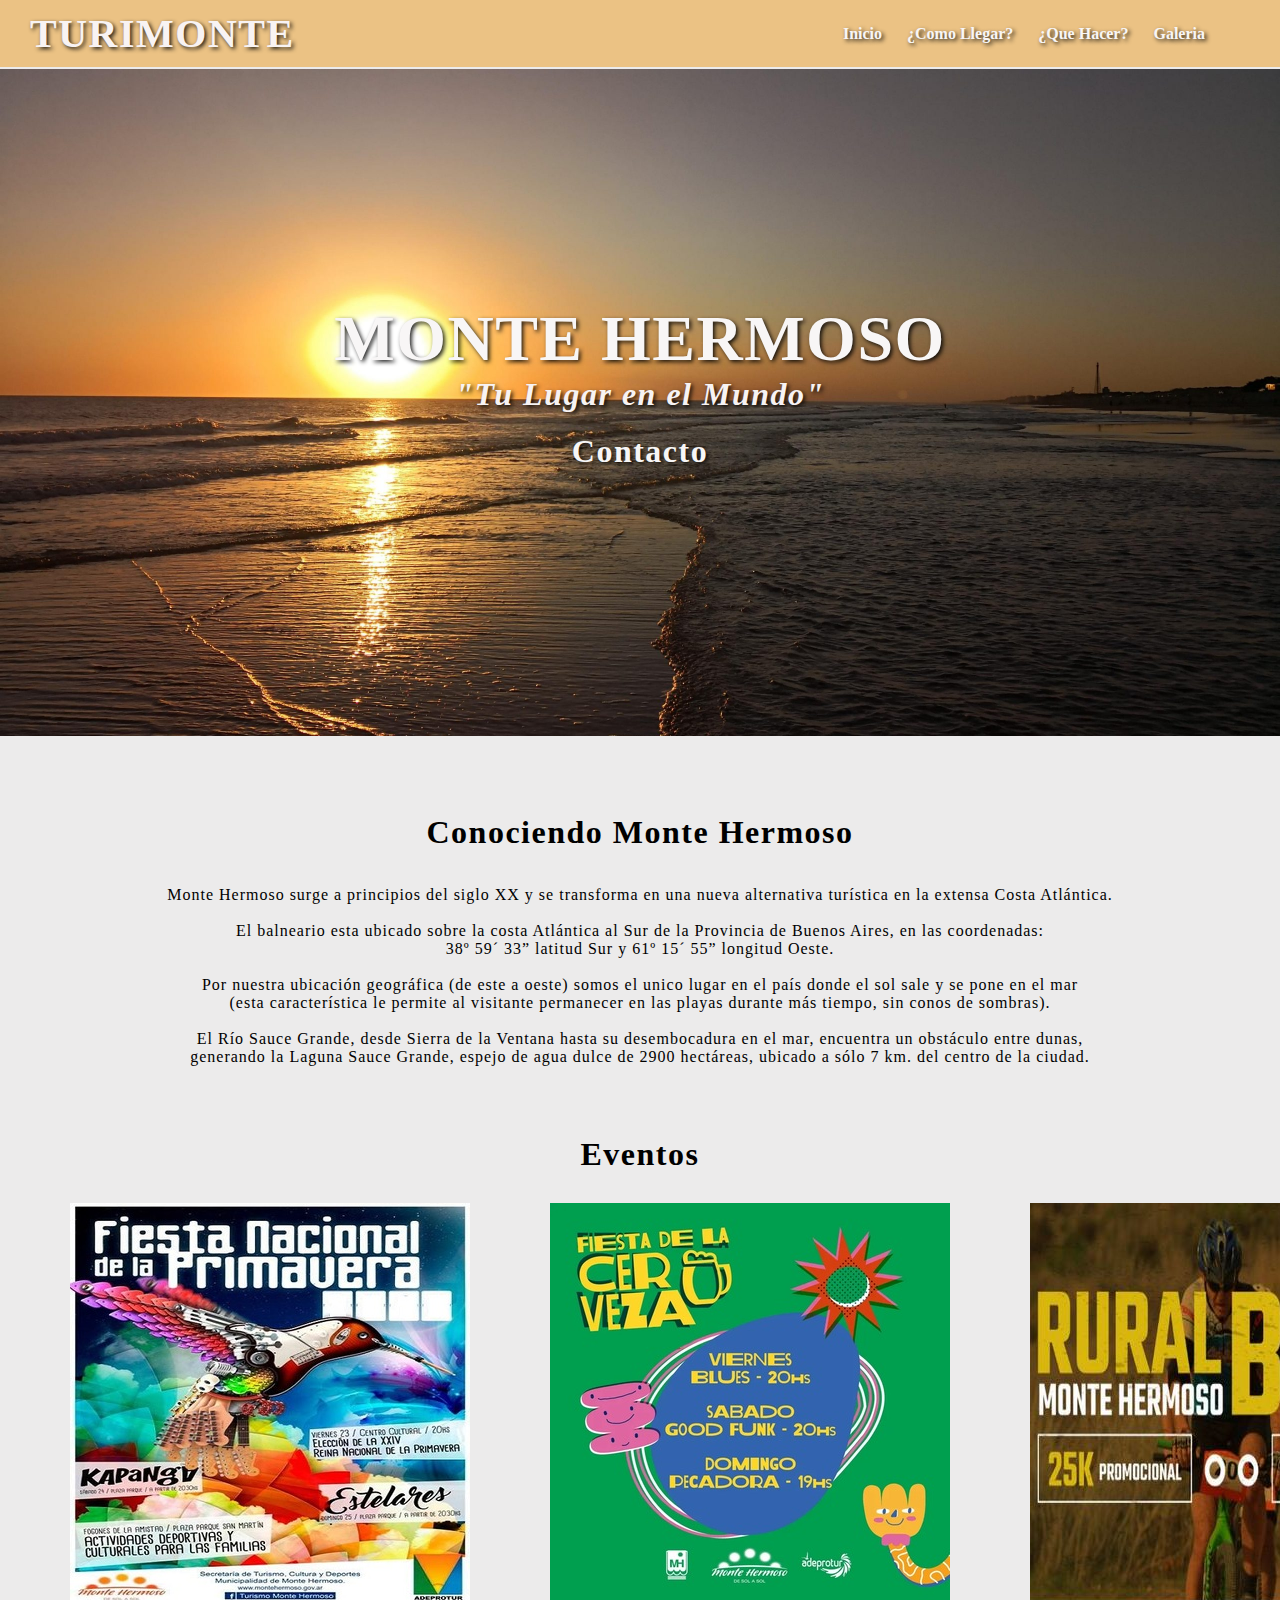
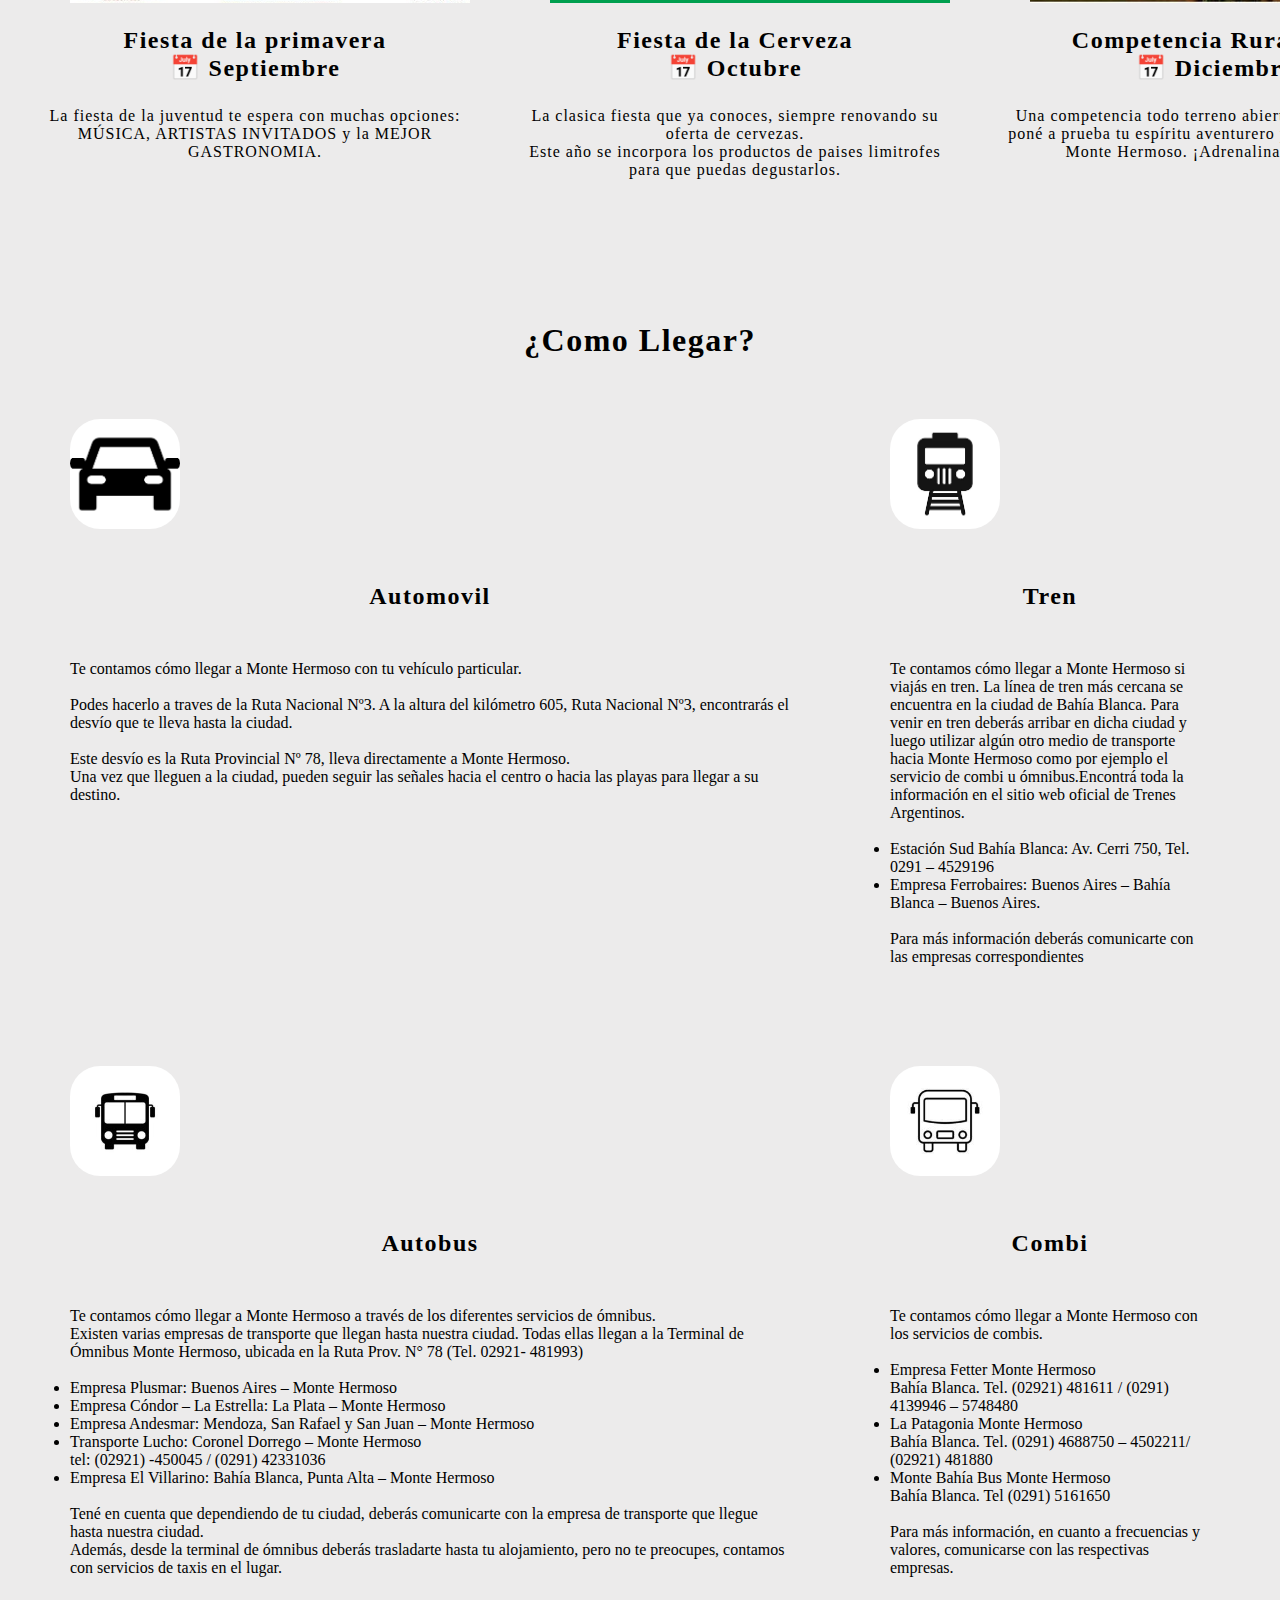
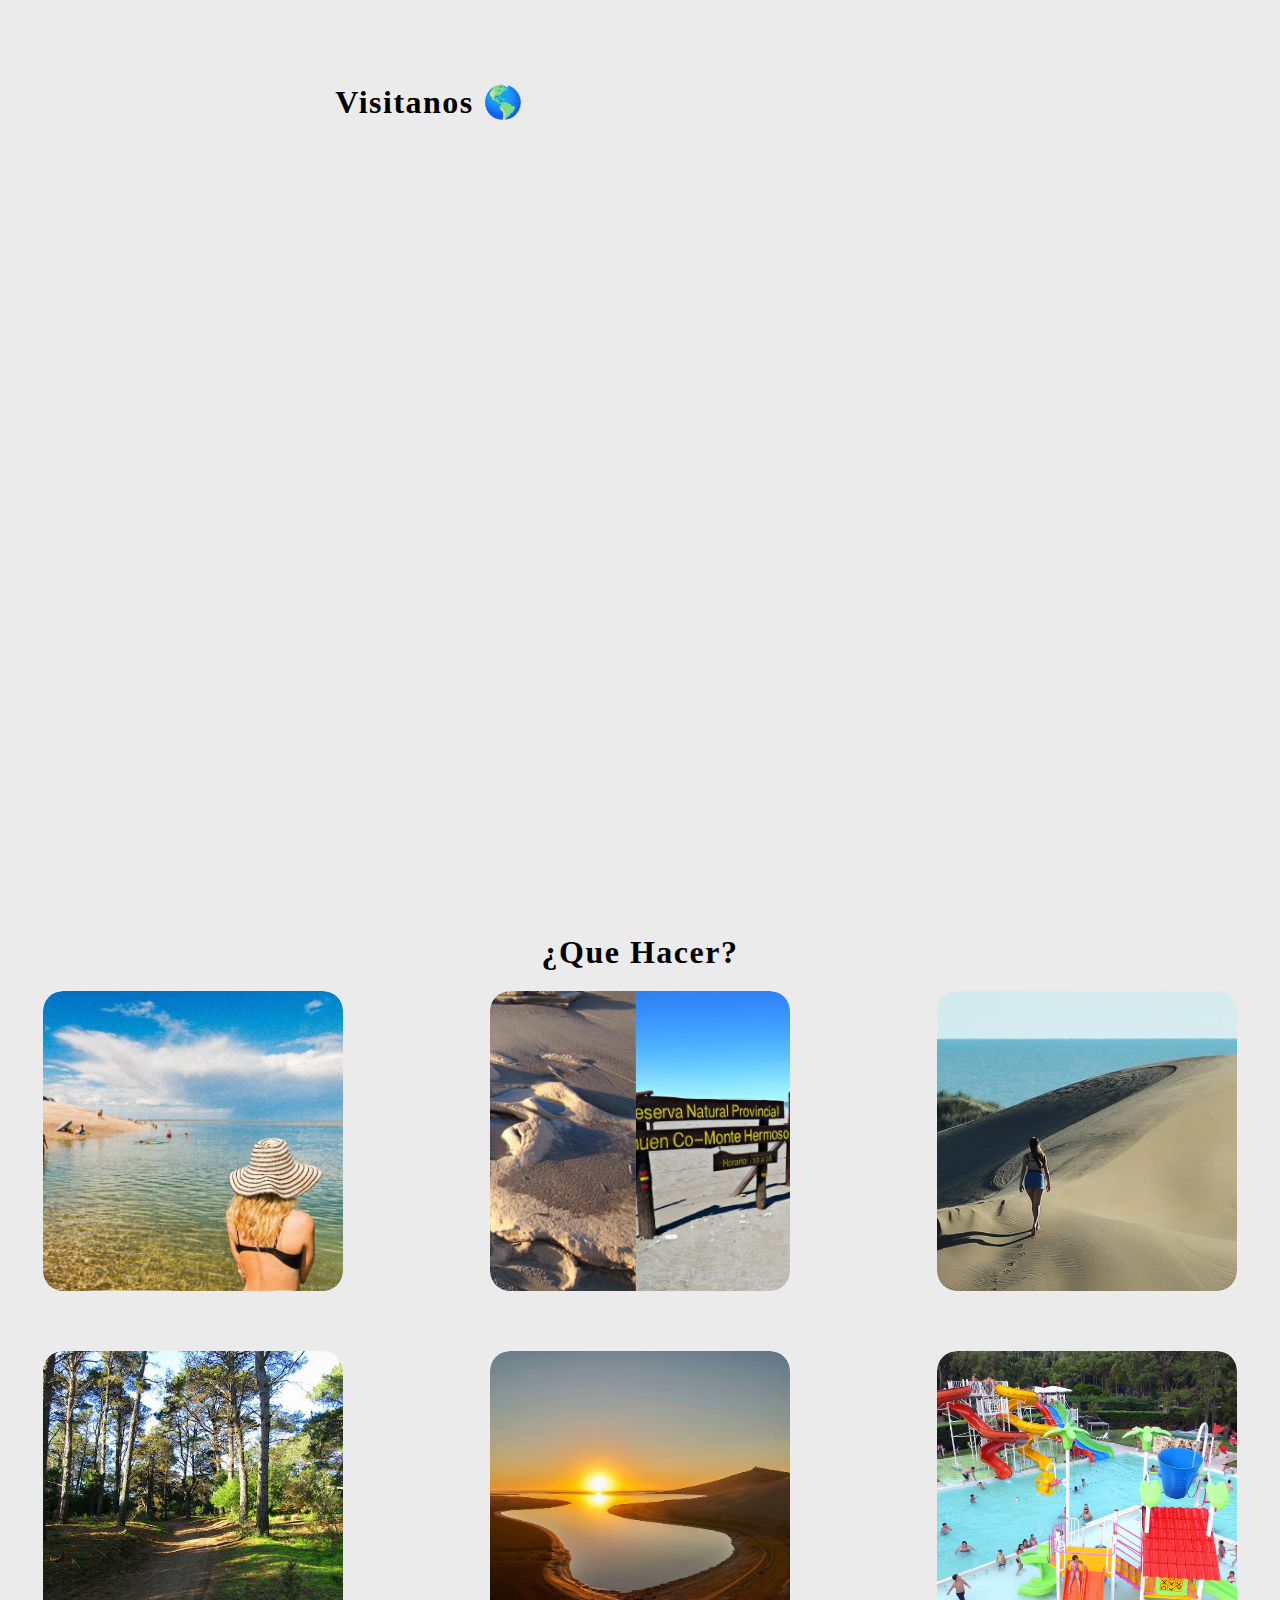
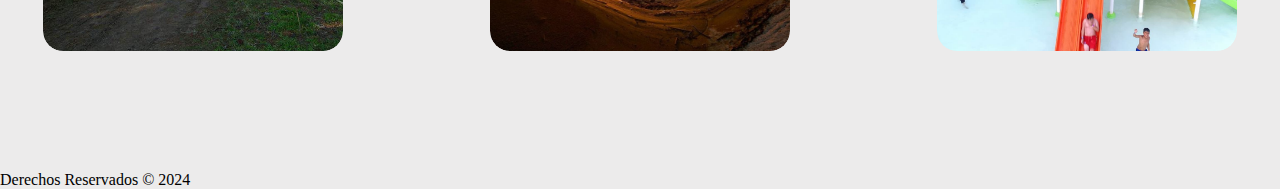
<file: index.html>
<!DOCTYPE html>
<html lang="es">
<head>
    <meta charset="UTF-8">
    <meta http-equiv="X-UA-Compatible" content="IE=edge">
    <meta name="viewport" content="width=device-width, initial-scale=1.0">
    <title>TURIMONTE</title>
    <link rel="icon" type="image/png" sizes="16x16" href="./static/imgs/favicon-16x16.png">
    <link rel="stylesheet" href="./static/css/style.css">   
</head>
<body>
    <header class="topheader">
        <nav class="topnav"> 
            <a href="./index.html" class="logo"> 
                <div class="logotype">TURIMONTE <br> </div>
            </a>
                <br>    
                <ul class="menu">
                    <li><a href="#Home">Inicio</a></li>
                    <li><a href="#Ubication">¿Como Llegar?</a></li>    
                    <li><a href="#Activity">¿Que Hacer?</a></li>
                    <li><a href="./gallery.html">Galeria</a></li>
                    <li><a href="./contact.html" class="btn-contac" ></a></li>
                </ul>      
        </nav>
    </header>
    <br>
    <br>
    <main>
        <section id="banner" class="d-flex">
            <div class="banner-card container">
                <h1>MONTE HERMOSO</h1>
                <h3>"Tu Lugar en el Mundo"</h3>
                <a href="./contact.html" class="btn-contac">Contacto</a>
            </div>
        </section>

        <br>

        <section id="Home" >
            <div class="container-gral">
                <div id="description-home" class="container ">
                    <h2 class="h2-title">Conociendo Monte Hermoso</h2>
                    <div class="text-home ">
                        <p class="text-home-detail"> Monte Hermoso surge a principios del siglo XX y se transforma en una nueva alternativa turística en la extensa Costa Atlántica.</p>
                        <br>
                        <p class="text-home-detail"> El balneario esta ubicado sobre la costa Atlántica al Sur de la Provincia de Buenos Aires, en las coordenadas: <br> 38º 59´ 33” latitud Sur y  61º 15´ 55” longitud Oeste. </p>
                        <br>
                        <p class="text-home-detail">Por nuestra ubicación geográfica (de este a oeste)  somos el unico lugar en el país donde el sol sale y se pone en el mar <br> (esta característica le permite al visitante permanecer en las playas durante más tiempo, sin conos de sombras).</p>
                        <br>
                        <p class="text-home-detail">El Río Sauce Grande, desde Sierra de la Ventana hasta su desembocadura en el mar, encuentra un obstáculo entre dunas,<br>generando la Laguna Sauce Grande, espejo de agua dulce de 2900 hectáreas, ubicado a sólo 7 km. del centro de la ciudad. </p>
                    </div>
                </div>
            
                <div id="events" class="container">
                    <h2 class="h2-title">Eventos</h2>
                    <div id="popular-events" class="events-grid" >
                        <div class="event-1" >
                            <img  class="events-img"  src="./static/imgs/primavera.jpg" alt="primavera-info">
                            <h3 class="h3-title">Fiesta de la primavera <br> &#x1F4C5; Septiembre</h3>
                            <div class="text-event">
                                <p class="text-event-detail">La fiesta de la juventud te espera con muchas opciones: <br> MÚSICA, ARTISTAS INVITADOS y la MEJOR GASTRONOMIA.</p>
                            </div>
                        </div>

                        <div class="event-2">
                            <img class="events-img"  src="./static/imgs/evento-cerveza.jpg" alt="cerveza-info">
                            <h3 class="h3-title">Fiesta de la Cerveza <br> &#x1F4C5; Octubre </h3>
                            <div class="text-event">
                                <p class="text-event-detail">La clasica fiesta que ya conoces, siempre renovando su oferta de cervezas. <br>Este año se incorpora los productos de paises limitrofes para que puedas degustarlos.</p>
                            </div>
                        </div>

                        <div class="event-3"> 
                            <img  class="events-img"  src="./static/imgs/evento-bike.JPG"  alt="bike-info">
                            <h3 class="h3-title">Competencia Rural Bike <br> &#x1F4C5; Diciembre </h3>
                            <div class="text-event">
                                <p class="text-event-detail">Una competencia todo terreno abierta a la comunidad, poné a prueba tu espíritu aventurero por los senderos de Monte Hermoso. ¡Adrenalina asegurada! </p>
                            </div>
                        </div>
                    </div>
                </div>
            </div>
        </section>
        
        <br>

        <section id="Ubication" >
            <div class="container-gral">
                <div  id="descrition-ubication" class="container">
                    <h2 class="h2-title">¿Como Llegar?</h2>
                    <div id="ubication-list" class="ubication-grid">
                        
                        <div class="ubication-1">
                            <img class="ubication-img"  src="./static/imgs/auto.png" alt="imagen-automovil">
                            <h3 class="h3-title">Automovil</h3>
                            <div class="text-ubication">
                                <p class="text-ubication-detail">Te contamos cómo llegar a Monte Hermoso con tu vehículo particular. <br> <br> Podes hacerlo a traves de la Ruta Nacional Nº3. A la altura del kilómetro 605, Ruta Nacional Nº3, encontrarás el desvío que te lleva hasta la ciudad. <br> <br> Este desvío es la Ruta Provincial Nº 78, lleva directamente a Monte Hermoso. <br> Una vez que lleguen a la ciudad, pueden seguir las señales hacia el centro o hacia las playas para llegar a su destino.</p>
                            </div>
                        </div>

                        <div class="Ubication-2">
                            <img class="ubication-img" src="./static/imgs/tren.png" alt="imagen-tren">
                            <h3 class="h3-title">Tren</h3>
                            <div class="text-ubication">
                                <p class="text-ubication-detail"><p>Te contamos cómo llegar a Monte Hermoso si viajás en tren. La línea de tren más cercana se encuentra en la ciudad de Bahía Blanca. Para venir en tren deberás arribar en dicha ciudad y luego utilizar algún otro medio de transporte hacia Monte Hermoso como por ejemplo el servicio de combi u ómnibus.Encontrá toda la información en el sitio web oficial de Trenes Argentinos.</p>
                                <br>
                                <ul class="text-ubication-detail">
                                    <li class="text-ubication-detail">Estación Sud Bahía Blanca: Av. Cerri 750, Tel. 0291 – 4529196</li>
                                    <li class="text-ubication-detail">Empresa Ferrobaires: Buenos Aires – Bahía Blanca – Buenos Aires.</li>
                                </ul>
                                <br>
                                <p class="text-ubication-detail">Para más información deberás comunicarte con las empresas correspondientes</p>
                            </div>
                        </div>

                        <div class="Ubication-3">
                            <img class="ubication-img" src="./static/imgs/colectivo.jpg" alt="imagen-autobus">
                            <h3 class="h3-title">Autobus</h3>
                            <div class="text-ubication">
                                <p class="text-ubication-detail">Te contamos cómo llegar a Monte Hermoso a través de los diferentes servicios de ómnibus.<br>Existen varias empresas de transporte que llegan hasta nuestra ciudad. Todas ellas llegan a la Terminal de Ómnibus Monte Hermoso, ubicada en la Ruta Prov. N° 78 (Tel. 02921- 481993)</p>
                                <br>
                                    <ul class="text-ubication-detail">
                                    <li class="text-ubication-detail">Empresa Plusmar: Buenos Aires – Monte Hermoso</li>
                                    <li class="text-ubication-detail">Empresa Cóndor – La Estrella: La Plata – Monte Hermoso</li>
                                    <li class="text-ubication-detail">Empresa Andesmar: Mendoza, San Rafael y San Juan – Monte Hermoso</li>
                                    <li class="text-ubication-detail">Transporte Lucho: Coronel Dorrego – Monte Hermoso <br> tel: (02921) -450045 / (0291) 42331036</li> 
                                    <li class="text-ubication-detail">Empresa El Villarino: Bahía Blanca, Punta Alta – Monte Hermoso</li>
                                </ul>
                                <br>
                                <p class="text-ubication-detail">Tené en cuenta que dependiendo de tu ciudad, deberás comunicarte con la empresa de transporte que llegue hasta nuestra ciudad. <br>Además, desde la terminal de ómnibus deberás trasladarte hasta tu alojamiento, pero no te preocupes, contamos con servicios de taxis en el lugar.</p>
                            </div>
                        </div>

                        <div class="Ubication-4">
                            <img class="ubication-img" src="./static/imgs/combi.jpg" alt="imagen-combi">
                            <h3 class="h3-title">Combi</h3>
                            <div class="text-ubication">
                                <p class="text-ubication-detail"><p>Te contamos cómo llegar a Monte Hermoso con los servicios de combis.</p>
                                <br>
                                <ul class="text-ubication-detail">
                                    <li class="text-ubication-detail">Empresa Fetter Monte Hermoso <br> Bahía Blanca. Tel. (02921) 481611 / (0291) 4139946 – 5748480</li>
                                    <li class="text-ubication-detail">La Patagonia Monte Hermoso <br> Bahía Blanca. Tel. (0291) 4688750 – 4502211/ (02921) 481880</li>
                                    <li class="text-ubication-detail" >Monte Bahía Bus Monte Hermoso <br> Bahía Blanca. Tel (0291) 5161650 </li>
                                </ul>
                                <br>
                                <p class="text-ubication-detail">Para más información, en cuanto a frecuencias y valores, comunicarse con las respectivas empresas.</p>
                            </div>
                        </div>

                        <div id="descrition-ubication-iframe" >
                            <h3 class="h2-title">Visitanos 🌎</h3>
                            <iframe src="https://www.google.com/maps/embed?pb=!1m18!1m12!1m3!1d24812.1890293796!2d-61.32544033525643!3d-38.98054417807516!2m3!1f0!2f0!3f0!3m2!1i1024!2i768!4f13.1!3m3!1m2!1s0x958d5290cbca6087%3A0x6250958d52aefc8a!2sMonte%20Hermoso%2C%20Provincia%20de%20Buenos%20Aires!5e0!3m2!1ses!2sar!4v1716329840815!5m2!1ses!2sar" width="800" height="500" style="border:0;" allowfullscreen="" loading="lazy" referrerpolicy="no-referrer-when-downgrade"></iframe>
                            <!-- width="100%" height="100%" allowfullscreen="" loading="lazy" referrerpolicy="no-referrer-when-downgrade" -->
                        </div>
                    </div>         
                </div>
            </div>
        </section>          
        <br>
        <br>
        <br>

        <section id="Activity">
            <div class="container">
                <h2 class="h2-title">¿Que Hacer?</h2>
                <div id="popular-activity" class="activity-grid">

                    <div class="activity-list wide" id="activity-1" >
                        <img class="activity-list-img"   src="./static/imgs/playas-doradas.jpg" alt="playa  monte hermoso" >   
                        <div class="activity-list-detail">                      
                            <p class="activity-list-detail-title">Playa Monte Hermoso</p>
                        </div>
                    </div>
                    
                    <div class="activity-list" id="activity-2">
                        <img class="activity-list-img" src="./static/imgs/reservapehuen.jpg" alt="imagen-de-ingreso-reserva pehuen-co-monte-hermoso-huellas-arqueologicas">
                        <div class="activity-list-detail">
                            <p class="activity-list-detail-title">Reserva Natural</p>
                        </div> 
                    </div>
                    
                    <div class="activity-list" id="activity-3">
                        <img class="activity-list-img" src="./static/imgs/medano1.jpg" alt="medano blanco monte hermoso">
                        <div class="activity-list-detail">
                            <p class="activity-list-detail-title">Medanos Blancos</p>
                        </div>
                    </div>
                    <div class="activity-list" id="activity-4">
                        <img class="activity-list-img" src="./static/imgs/paseopinar.jpg" alt="paseo-pinar">
                        <div class="activity-list-detail">
                            <p class="activity-list-detail-title"> Ciudad y Senderos</p>
                        </div> 
                    </div>
                    <div class="activity-list" id="activity-5">
                        <img class="activity-list-img" src="./static/imgs/desenbocadurariograndebanner.jpg" alt="atardecer en medanos blancos sobre desembocadura del rio sauce grande">
                        <div class="activity-list-detail">
                            <p class="activity-list-detail-title">Desembocadura Rio Grande</p>
                        </div> 
                    </div>
                    <div class="activity-list tall" id="activity-6">
                        <img class="activity-list-img" src="./static/imgs/parque-acuatico.jpg" alt="parque acuatico monte hermoso">
                        <div class="activity-list-detail">
                            <p class="activity-list-detail-title">Parque Acuatico</p>
                        </div>
                    </div>
                </div>
            </div>
        </section>
    </main>
    <footer>
        <p>Derechos Reservados &copy; 2024</p> 
    </footer>
</body>
</html>
</file>
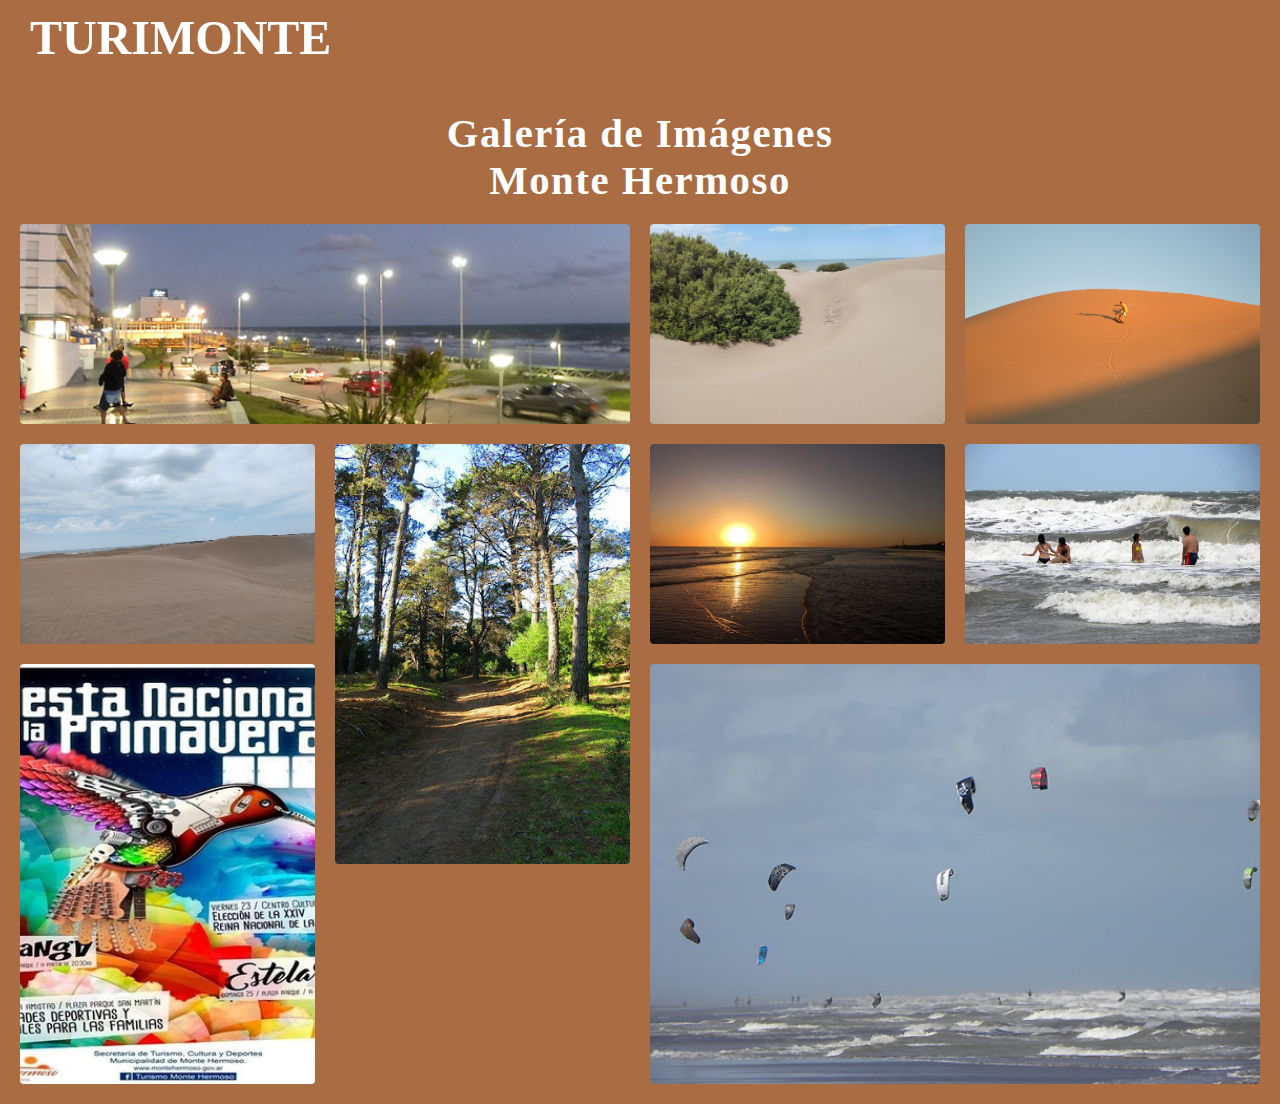
<file: gallery.html>
<!DOCTYPE html>
<html lang="en">
<head>
    <meta charset="UTF-8">
    <meta name="viewport" content="width=device-width, initial-scale=1.0">
    <title>TURIMONTE</title>
    <link rel="stylesheet" href="./static/css/gallery.css">
</head>
<body>
    <header class="topheader">
        <nav class="topnav"> 
            <a href="./index.html" class="logo"> <!-- ARREGLAR EL H REF-->
                <!-- verificar que el logo no nos remita a un punto muerto es el a href anterior-->
                <div class="logotype">TURIMONTE <br> </div>
            </a>  
        </nav>
    </header>
    <br>
    <br>
    <main>
        <section>
            <h2>Galería de Imágenes <br> Monte Hermoso</h2>
            <div class="grid-container">

                <div class="grid-item wide" style="background-image:  url(./static/imgs/imagen1.jpg)">
                </div>

                <div class="grid-item" style="background-image: url(./static/imgs/imagen2.jpg)">
            <!-- <img src="/images/imagen2.jpg" alt="Imágen 2"> -->
                </div>

                <div class="grid-item" style="background-image: url(./static/imgs/imagen3.jpg)">
            <!-- <img src="/images/imagen3.jpg" alt="Imágen 3"> -->
                </div>

                <div class="grid-item" style="background-image: url(./static/imgs/imagen4.jpg)">
            <!-- <img src="/images/imagen4.jpg" alt="Imágen 4"> -->
                </div>
    
                <div class="grid-item tall" style="background-image: url(./static/imgs/imagen5.jpg)">
                <!-- <img src="/images/imagen5.jpg" alt="Imágen 5"> -->
                </div>
    
                <div class="grid-item" style="background-image: url(./static/imgs/imagen6.jpg)">
                    <!-- <img src="/images/imagen6.jpg" alt="Imágen 6"> -->
                </div>
    
                <div class="grid-item wide tall" style="background-image: url(./static/imgs/imagen7.jpg)">
                    <!-- <img src="/images/imagen7.jpg" alt="Imágen 7"> -->
                </div>
        
                <div class="grid-item" style="background-image: url(./static/imgs/imagen8.jpg)">
                    <!-- <img src="/images/imagen8.jpg" alt="Imágen 8"></div> -->
                </div>
        
                <div class="grid-item tall" style="background-image: url(./static/imgs/imagen9.jpg)">
                    <!-- <img src="/images/imagen9.jpg" alt="Imágen 9"> -->
                </div>
            </div>
        </section>
    </main>
</body>
</html>
</file>
<file: static/css/style.css>
:root {
    --bg-color:rgb(236, 235, 235);
    --primary-color:#ebc284;
    --secondary-color:rgb(0, 255, 234);
    --third-color: rgb(224, 95, 20);
    --bg-input-color: white;    
}

* {
    margin: 0;
    padding: 0;
    box-sizing: border-box;
    font-family: Georgia, 'Times New Roman', Times, serif;
}

body{
    background-color: var(--bg-color);
}


h1 {
    color: black;
    font-size: 4em;  
    letter-spacing: 1.5px;
}

h2 {
    color: black;
    font-size: 3em;
    letter-spacing: 1.5px; 
}

h3 {
    color: black;
    font-size: 2em; 
    letter-spacing: 1.5px;   
}


.topheader {
    box-shadow: 0 2px 0 var(--bg-color);
    background-color: var(--primary-color);
    position: fixed;
    top: 0;
    left: 0;
    width: 100%;
    z-index: 100;
}

.topnav {
    display: flex;
    justify-content: space-between;
    height: 100%;
    align-items: center;
    padding: 0 20px;
    max-width: 100%;
    margin: auto;
    background-color:var(--primary-color);
}


.logo {
    display: flex;
    align-items: center;
    font-size: 2.5em;
    font-weight: bold;
    color: var(--bg-color);
}

.logo:hover{
    color: none;
    border: none;  
}


.logotype {
    display: flex;
    justify-content: center;
    color: rgb(248, 243, 243);
    text-shadow: 2px 2px 4px rgba(0, 0, 0, 0.863);
    font-family: Georgia, 'Times New Roman', Times, serif;
    letter-spacing: 1.5px;  
}

.logotype:hover {
    animation: tilt-n-move-shaking 0.5s infinite;
}

@keyframes tilt-n-move-shaking{
    0% { transform: translate(0,0) rotate(0deg);}
    25% { transform: translate(5px,5px) rotate(5deg);}
    50% { transform: translate(0,0) rotate(0deg);}
    75% { transform: translate(-5px,5px) rotate(-5deg);}
    100% { transform: translate(0,0) rotate(0deg);}
}

.menu {
    display: flex;
    list-style: none;    
    margin: 5px;
    padding: 15px;
    gap: 5px;
    object-position: center;
}



.btn-contac {
    background-color: none;
    padding: 10px;
    color:rgb(255, 251, 251);
    text-shadow: 2px 2px 4px rgba(0, 0, 0, 0.863);  /*cuidado aqui*/
    border-radius: 10px;
    cursor: pointer;
}

.btn-contac:hover{
    color: var(--bg-color);
    border: 2px solid var(--bg-color);
}

.btn-home {
    background-color: none;
    padding: 10px;
    color:black;
    border-radius: 10px;
    cursor: pointer;
}

.btn-home:hover{
    color: var(--bg-color);
    border: 2px solid var(--bg-color);
}

a {
    background-color: none;
    padding: 10px;
    color:rgb(248, 246, 246);
    text-shadow: 2px 2px 4px rgba(0, 0, 0, 0.863);
    text-decoration: none;
    font-size: 2 em;
    font-weight: bold;
    border-radius: 10px;
    cursor: pointer;  
}

a:hover{
    color: var(--bg-color);
    border: 2px solid var(--bg-color);  
}



#banner {
    background-image: url('../imgs/playa.jpg');
    background-size: cover;
    background-position: center;
    height: 700px;
    width: 100%;
}


.container {
    max-width:  100%;
    margin: 120px auto;
}

.d-flex {
    display: flex;
    justify-content: center;
    align-items: center;
    flex-wrap: wrap; 
    background-size: cover;
    background-position: center;
    background-repeat: no-repeat; 
}

.banner-card {
    margin: 0 auto;
    text-align: center;
    padding: 0px 160px;
}

.banner-card h1 {
    color: rgb(248, 246, 246);
    /* box-shadow: 5px 5px 10px rgba(0, 0, 0, 0.5); */
    text-shadow: 2px 2px 4px rgba(0, 0, 0, 0.863);
    text-align: center;
    font-size: 4em;
    letter-spacing: 1.5px; 
}

.banner-card h2 {
    color:rgb(245, 236, 236);
    text-shadow: 2px 2px 4px rgba(0, 0, 0, 0.863);
    text-align: center;
    font-size: 3em;
    letter-spacing: 1.5px; 
}

.banner-card h3 {
    margin-bottom: 20px;
    text-align: center;
    color:rgb(247, 243, 243);
    text-shadow: 2px 2px 4px rgba(0, 0, 0, 0.863);
    font-size: 2em; 
    letter-spacing: 1.5px;
    font-style: italic; 
}


.banner-card a {
    margin-bottom: 10px;
    text-align: center;
    text-align: center;
    color:rgb(247, 246, 246);
    font-size: 2em; 
    letter-spacing: 1.5px; 
}

.container-gral .container {
    max-width:  100%;
    margin: 50px 30px 50px 30px;
    
}

.events-grid{
    display: grid;
    grid-template-columns: repeat(3,1fr);
    justify-items: center;
    gap: 30px;
}



.h2-title {
    font-family: Georgia, 'Times New Roman', Times, serif;
    color: black;
    font-size: 2em; 
    font-weight: bold; 
    text-align: center; 
    background-color: none;
    letter-spacing: 1.5px;  
}

.h2-title {
    margin: auto;
    padding: 10px 10px 20px 10px;
}

.text-home{
    font-family: Georgia, 'Times New Roman', Times, serif;
    font-size: 16px; 
    font-style: normal;
    color: black; 
    background-color: none;
    letter-spacing: 1px; 
    text-align: center;
}

.text-home{
    padding: 10px;
    margin: 5px;
}


.tex-home-detail{
    font-family: Georgia, 'Times New Roman', Times, serif;
    font-size: 1em; 
    font-style: normal;
    color: black; 
    background-color: none;
    letter-spacing: 1px; 
}

.events-img {
    margin: 10px 10px 10px 40px;
    padding: auto;
    place-content: center;
}

.text-event-detail{
    font-family: Georgia, 'Times New Roman', Times, serif;
    font-size: 1em; 
    font-style: normal;
    color: black; 
    background-color: none;
    letter-spacing: 1px; 
    text-align: center;
}



.h3-title {
    font-family: Georgia, 'Times New Roman', Times, serif;
    color: black;
    font-size: 1.5em; 
    font-weight: bold; 
    text-align: center; 
    background-color: none;
    letter-spacing: 1.5px;  
}

.h3-title {
    margin: auto;
    padding: 10px;
}

.text-event .tex-event-detail{
    font-family: Georgia, 'Times New Roman', Times, serif;
    font-size: 1em; 
    font-style: normal;
    color: black; 
    background-color: none;
    letter-spacing: 1px; 
}

.text-event{
    padding: 10px;
    margin: 5px;
}

.text-ubication .tex-ubication-detail{
    font-family: Georgia, 'Times New Roman', Times, serif;
    font-size: 1em; 
    font-style: normal;
    color: black; 
    background-color: none;
    letter-spacing: 1px; 
}

.text-ubication{
    padding: 20px;
    margin: 20px; 
}

.ubication-grid{
    display: grid;
    grid-template-columns: repeat(2,1fr);
    grid-template-rows: repeat(3,1fr);
    place-content: center;
    gap: 20px;
    
}


.ubication-img {
    width: 150px;
    height: 150px;
    border-radius: 50px;
    padding: 20px;
    margin: 20px;
}

.descrition-ubication-iframe{
    width: 150px;
    height: 100%;
}




#Activity{
    text-align: center;
}

#Activity #Home #Ubication h2{
    margin: 100%;
    padding: auto;
}   

.activity-grid{
    display: grid;
    grid-template-columns: repeat(3,1fr);  
    grid-template-rows: repeat(2,1fr);
    place-items: center;
    gap: 60px;
}

.activity-list{
    border-radius: 20px;
    overflow: hidden;
    position: relative;
    display: inline-block;
    width: 300px;
    height: 300px;
    font-size: 1.2em;
    cursor: pointer;
    transform-origin: center left;
    transition: all 450ms;
}

.activity-list-img {
    width: 300px;
    height: 300px;
    object-fit: cover;
    border-radius: 20px;
}

.activity-list-detail {
    position: absolute;
    bottom: -100%;
    padding: 20px;
    max-height: 100%;
    line-height: 15px;
    background-color: var(--third-color);
    transition: bottom 0.4s ease-in-out;
    width: 300px;
}

.activity-list:hover{
    opacity: 0.9;
}

.activity-list:hover .activity-list-detail {
    bottom: 0;
}

.activity-list-detail-title {
    color: black;
    margin: 5px 0px 0px 0px;
    line-height: 1.2em;
}
</file>
<file: static/css/gallery.css>
:root {
    --bg-color:rgb(236, 235, 235);
    --primary-color:#ebc284;
    --secondary-color:rgb(0, 255, 234);
    --third-color:#aa6c42;
    --bg-input-color: white;    
}

* {
    margin: 0;
    padding: 0;
    box-sizing: border-box;
    font-family: Georgia, 'Times New Roman', Times, serif;
}


.topheader {
    background-color: transparent;
    position: fixed;
    top: 0;
    left: 0;
    width: 100%;
    z-index: 100;
}

.topnav {
    display: flex;
    justify-content: space-between;
    height: 100%;
    align-items: center;
    padding: 0 20px;
    max-width: 100%;
    margin: auto;
    background-color:transparent;
}


.logo {
    display: flex;
    align-items: center;
    font-size: 1em;
    font-weight: bold;
    color: white;
}

.logo:hover{
    color: none;
    border: none;  
}


.logotype {
    display: flex;
    justify-content: center;
    color: white;
    font-family: Georgia, 'Times New Roman', Times, serif;

}

.logotype:hover {
    animation: tilt-n-move-shaking 0.5s infinite;
}

@keyframes tilt-n-move-shaking{
    0% { transform: translate(0,0) rotate(0deg);}
    25% { transform: translate(5px,5px) rotate(5deg);}
    50% { transform: translate(0,0) rotate(0deg);}
    75% { transform: translate(-5px,5px) rotate(-5deg);}
    100% { transform: translate(0,0) rotate(0deg);}
}

a {
    background-color: none;
    padding: 10px;
    color:white;
    text-decoration: none;
    font-size: 2.5em;
    font-weight: bold;
    border-radius: 10px;
    cursor: pointer;  
}


h2 {
    letter-spacing: 1.5px;
    font-family: Georgia, 'Times New Roman', Times, serif;
    font-size: 0.85em;  
    color:white;
    text-align: center;
}

body {
    background-color: var(--third-color);
    font-family: Georgia, 'Times New Roman', Times, serif;
font-size: 3em;
}

.grid-item{
    display: flex;
    align-items: center;
    justify-content: center;

    background-color: #03afff;
    border-radius: 4px;
    transition: transform 0.3s ease-in-out;

    /* border: solid 1px rgb(255 255 255); */
    background-size: cover;
    background-position: center;
    background-repeat: no-repeat;
}

.grid-item:hover {
    filter: opacity(0.9);
    transform: scale(1.04);
}

.grid-container {
    display: grid;
    /* se podrían poner anchos fijos de columnas 
    grid-template-columns: repeat(12, 250px);
    pero no seria responsive, por lo tanto usamos esto:
    grid-template-columns: repeat(auto-fill, 250px);
    pero seguimos teniendo anchos fijos de columna
    
    lo solucionamos con esto*/

    grid-template-columns: repeat(auto-fill, minmax(250px,1fr));
    grid-auto-rows: minmax(200px,auto);
    /*margen entre las celdas*/
    gap: 20px;
    /* margen exterior de la tabla*/
    padding: 20px;
    /* para que no queden espacios en blanco cuando se toman mas de una celda para la imagen */
    grid-auto-flow: dense;
}

/* esto permite que para celulares las imagenes se apilen en una sola columna */
@media (min-width: 600px) {
    .wide {
        grid-column: span 2;
    }

    .tall {
        grid-row: span 2;
    }
}
</file>
